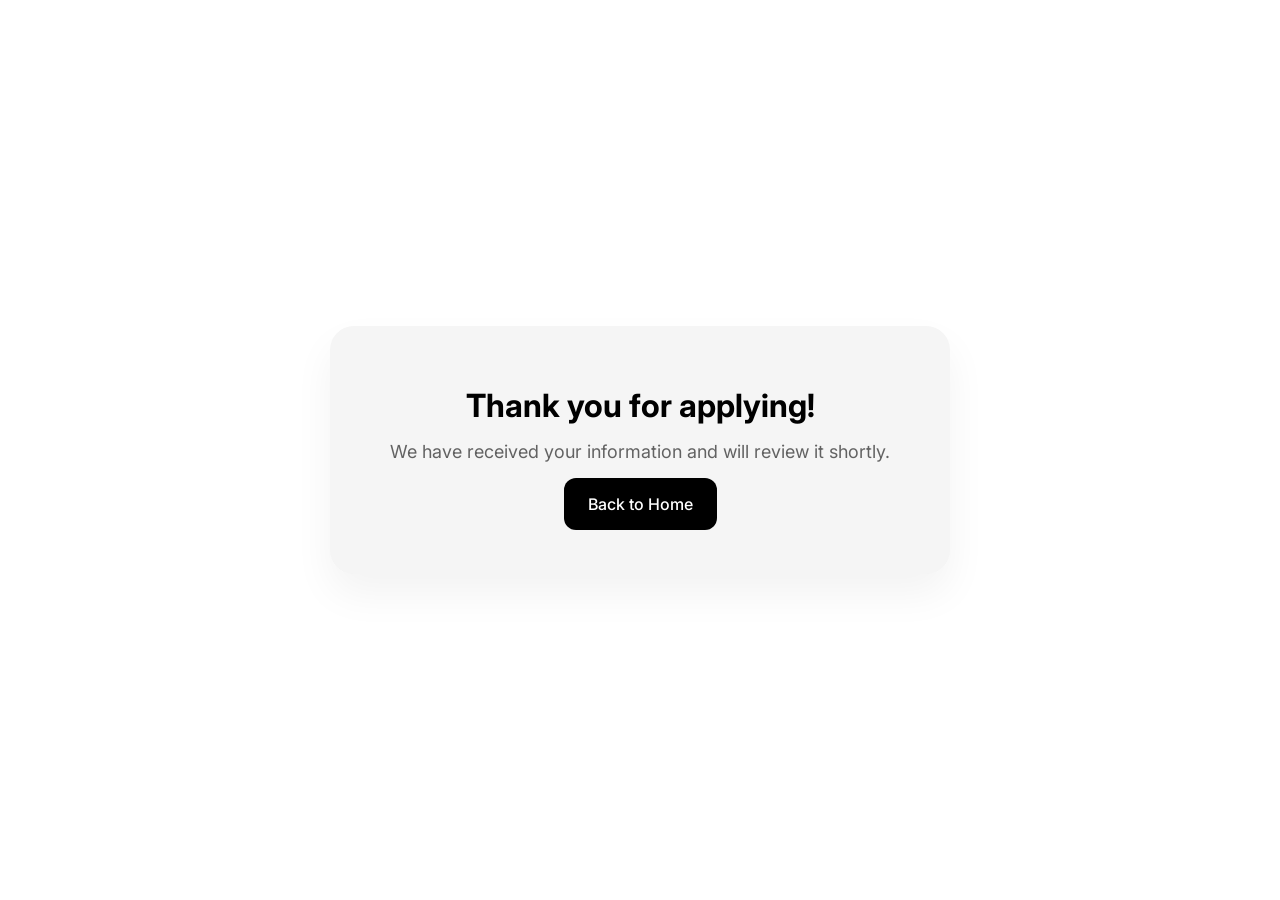
<file: thankyou.html>
<!DOCTYPE html>
<html lang="en">
<head>
    <meta charset="UTF-8">
    <meta name="viewport" content="width=device-width, initial-scale=1.0">
    <title>Thank You - Pearl</title>
    <link href="https://fonts.googleapis.com/css2?family=Inter:wght@400;500;600&display=swap" rel="stylesheet">
    <link rel="stylesheet" href="style.css" />
    <style>
        body {
            display: flex;
            justify-content: center;
            align-items: center;
            min-height: 100vh;
            text-align: center;
        }
        .thank-you-container {
            background-color: var(--accent);
            padding: 60px;
            border-radius: 24px;
            box-shadow: 0 20px 40px rgba(0, 0, 0, 0.05);
        }
    </style>
</head>
<body>
    <div class="thank-you-container">
        <h1 style="margin-bottom: 16px;">Thank you for applying!</h1>
        <p style="font-size: 18px; color: rgba(0,0,0,0.6); margin-bottom: 32px;">We have received your information and will review it shortly.</p>
        <a href="index.html" class="primary-button" style="text-decoration: none;">Back to Home</a>
    </div>
</body>
</html>
</file>
<file: style.css>
* {
            margin: 0;
            padding: 0;
            box-sizing: border-box;
            font-family: 'Inter', -apple-system, BlinkMacSystemFont, sans-serif;
        }

        :root {
            --primary: #000000;
            --secondary: #ffffff;
            --accent: #f5f5f5;
        }

        body {
            background-color: var(--secondary);
            color: var(--primary);
            overflow-x: hidden;
        }

        nav {
            display: flex;
            justify-content: space-between;
            align-items: center;
            padding: 24px 40px;
            position: fixed;
            top: 0;
            left: 0;
            right: 0;
            z-index: 100;
            background-color: rgba(255, 255, 255, 0.8);
            backdrop-filter: blur(10px);
        }
        .bar {

            display: flex;

            align-items: center;

        }
        .nav-links {

            list-style: none;

            display: flex;

            gap: 2rem;

        }

         .nav-links a {

              text-decoration: none;

            color: #1a1a1a;

              font-weight: 500;

              position: relative;

            }



        .nav-links a::after {

              content: '';

              position: absolute;

              left: 0;

              bottom: -4px;

              width: 0;

              height: 2px;

              background-color: #1a1a1a;

              transition: width 0.3s ease;

            }



        .nav-links a:hover::after {

             width: 100%;

            }


        .nav-logo {
            font-weight: 600;
            font-size: 18px;
        }

        .nav-links {
            display: flex;
            gap: 32px;
        }
        .nav-remix{
            display: flex;
            align-items: center;
            justify-content: center;
            width: 40px;
            height: 40px;
            font-size: 20px;
            background-color: transparent;
            cursor: pointer;
            color: var(--primary);
        }

        /* Dropdown Menu */
        .dropdown-menu {
            display: none;
            position: absolute;
            top: 80px;
            right: 40px;
            background-color: white;
            box-shadow: 0 4px 12px rgba(0,0,0,0.15);
            border-radius: 8px;
            flex-direction: column;
            overflow: hidden;
            z-index: 200;
        }
        .dropdown-menu.show {
            display: flex;
        }
        .dropdown-menu a {
            padding: 12px 24px;
            text-decoration: none;
            color: var(--primary);
            border-bottom: 1px solid #f0f0f0;
        }
        .dropdown-menu a:hover {
            background-color: #f5f5f5;
        }

        /* Modals */
        .modal {
            display: none;
            position: fixed;
            z-index: 1000;
            left: 0;
            top: 0;
            width: 100%;
            height: 100%;
            background-color: rgba(0,0,0,0.5);
            justify-content: center;
            align-items: center;
        }
        .modal-content {
            background-color: white;
            padding: 30px;
            border-radius: 12px;
            width: 90%;
            max-width: 500px;
            position: relative;
        }
        .close-btn {
            position: absolute;
            top: 10px;
            right: 15px;
            font-size: 24px;
            cursor: pointer;
            color: #aaa;
        }
        .close-btn:hover {
            color: black;
        }

        .nav-links a {
            text-decoration: none;
            color: var(--primary);
            font-size: 17px;
        }

        .nav-button {
            background-color: var(--primary);
            color: var(--secondary);
            padding: 10px 16px;
            border-radius: 8px;
            font-size: 17px;
            font-weight: 500;
            border: none;
            cursor: pointer;
        }

        .hero {
            padding: 180px 40px 120px;
            text-align: left;
        }

        .hero h1 {
            font-size: 50px;
            font-weight: 600;
            max-width: 900px;
            margin: 0 ;
        }

        .hero p {
            font-size: 50px;
            max-width: 600px;
            margin: 0px ;
            color: rgba(0, 0, 0, 0.6);
        }

        .hero-buttons {
            display: flex;
            justify-content: center;
            gap: 16px;
            margin-bottom: 80px;
        }

        .primary-button {
            background-color: var(--primary);
            color: var(--secondary);
            padding: 16px 24px;
            border-radius: 12px;
            font-size: 16px;
            font-weight: 500;
            border: none;
            cursor: pointer;
        }

        .secondary-button {
            background-color: var(--secondary);
            color: var(--primary);
            padding: 16px 24px;
            border-radius: 12px;
            font-size: 16px;
            font-weight: 500;
            border: 1px solid rgba(0, 0, 0, 0.1);
            cursor: pointer;
        }

        .hero-image {
            width: 100%;
            max-width: 1200px;
            margin: 0 auto;
            border-radius: 24px;
            overflow: hidden;
            box-shadow: 0 20px 40px rgba(0, 0, 0, 0.05);
        }

        .hero-image img {
            width: 100%;
            height: auto;
            display: block;
        }

        .features {
            padding: 120px 40px;
            max-width: 1200px;
            margin: 0 auto;
        }

        .features-header {
            text-align: left;
            margin-bottom: 80px;
        }

        .features-header h2 {
            font-size: 24px;
            font-weight: 100;
            margin-bottom: 16px;
        }

        .features-header p {
            font-size: 24px;
            color: rgba(0, 0, 0, 0.6);
            max-width: 600px;
            margin: 0 ;
            line-height: 1.5;
        }

        .features-grid {
            display: grid;
            grid-template-columns: repeat(3, 1fr);
            gap: 15px;
        }

        .feature-card {
            background-color: var(--accent);
            border-radius: 50px;
            padding: 48px;
            border-top: 0.5rem;
            height: 75%;
        }


        .feature-card h3 {
            font-size: 20px;
            font-weight: 600;
            margin-bottom: 120px;
        }

        .feature-card p {
            font-size: 16px;
            color: rgba(0, 0, 0, 0.6);
            line-height: 1.5;
        }

        .author-avatar {
            width: 48px;
            height: 48px;
            border-radius: 50%;
            background-color: var(--accent);
        }

        .author-info h4 {
            font-size: 16px;
            font-weight: 600;
            margin-bottom: 4px;
        }

        .author-info p {
            font-size: 14px;
            color: rgba(0, 0, 0, 0.6);
        }


        .cta {
            padding: 120px 40px;
            text-align: center;
        }

        .cta-container {
            max-width: 800px;
            margin: 0 auto;
        }

        .cta h2 {
            font-size: 48px;
            font-weight: 600;
            margin-bottom: 24px;
        }

        .cta p {
            font-size: 18px;
            color: rgba(0, 0, 0, 0.6);
            margin-bottom: 48px;
            line-height: 1.5;
        }

        footer {
            padding: 80px 40px 40px;
            background-color: var(--primary);
            color: var(--secondary);
        }

        .footer-container {
            max-width: 1200px;
            margin: 0 auto;
            display: grid;
            grid-template-columns: repeat(4, 1fr);
            gap: 40px;   
        }

        .footer-column h2 {
            font-size: 50px;
            font-weight: 600;
            margin-bottom: 24px;
            max-width: 1200px;
            margin: 0 auto;
            display: grid;
            grid-template-columns: repeat(4, 1fr);
            gap: 40px; 
            
        }

        .footer-column ul {
            list-style: none;
           
        }

        .footer-column li {
            margin-bottom: 12px;
        }

        .footer-column a {
            color: var(--secondary);
            text-decoration: none;
            font-size: 16px;
        }

        .footer-bottom {
            margin-top: 80px;
            padding-top: 40px;
            border-top: 1px solid rgba(255, 255, 255, 0.1);
            display: flex;
            justify-content: space-between;
            align-items: center;
        }

        .footer-bottom p {
            font-size: 14px;
            opacity: 0.6;
        }


        @media (max-width: 1024px) {
            .features-grid {
                grid-template-columns: repeat(2, 1fr);
            }
            
            .testimonials-grid {
                grid-template-columns: 1fr;
            }
            
            .footer-container {
                grid-template-columns: repeat(2, 1fr);
            }
        }

        @media (max-width: 768px) {
            nav {
                padding: 16px 24px;
            }
            
            .hero {
                padding: 140px 24px 80px;
            }
            
            .hero h1 {
                font-size: 48px;
            }
            
            .hero p {
                font-size: 18px;
            }
            
            .hero-buttons {
                flex-direction: column;
                align-items: center;
            }
            
            .features, .testimonials, .cta {
                padding: 80px 24px;
            }
            
            .features-header h2, .testimonials-header h2, .cta h2 {
                font-size: 36px;
            }
            
            .features-grid {
                grid-template-columns: 1fr;
            }
        }

        @media (max-width: 480px) {
            .nav-links {
                display: none;
            }
            
            .hero h1 {
                font-size: 36px;
            }
            
            .footer-container {
                grid-template-columns: 1fr;
            }
            
            .footer-bottom {
                flex-direction: column;
                gap: 24px;
                align-items: flex-start;
            }
        }
        img {
            width: 100%;
        }

/* Job Application Form */
.form {
    background-color: var(--secondary);
    padding: 40px;
    margin: 40px;
    border-radius: 12px;
    box-shadow: 0 4px 8px rgba(0, 0, 0, 0.1);
}

form {
    display: grid;
    grid-template-columns: repeat(2, 1fr);
    gap: 24px;
}

form label {
    font-weight: 600;
    font-size: 16px;
    margin-bottom: 8px;
}

form input, form textarea {
    padding: 12px;
    border: 1px solid rgba(0, 0, 0, 0.1);
    border-radius: 8px;
    font-size: 16px;
    width: 100%;
}

form textarea {
    height: 120px;
}

form input[type="submit"] {
    background-color: var(--primary);
    color: var(--secondary);
    padding: 12px 24px;
    border-radius: 8px;
    font-size: 16px;
    font-weight: 500;
    border: none;
    cursor: pointer;
}

/* About Us and Contact Us sections */
.about, .contact {
    background-color: var(--accent);
    padding: 40px;
    margin: 40px;
    border-radius: 12px;
    box-shadow: 0 4px 8px rgba(0, 0, 0, 0.1);
}

.about h2, .contact h2 {
    font-weight: 600;
    font-size: 24px;
    margin-bottom: 16px;
}

.about p, .contact p {
    font-size: 16px;
    line-height: 1.5;
    color: rgba(0, 0, 0, 0.6);
}
#message {
  color: green;
  font-weight: bold;
}

.success {
  display: none;
  animation: fadeIn 1s ease-in-out;
}

@keyframes fadeIn {
  0% {
    opacity: 0;
  }
  100% {
    opacity: 1;
  }
}

.thank-you h2 {
    font-size: 24px;
    font-weight: bold;
    margin-bottom: 20px;
}

.thank-you {
    display: none; /* Hidden by default */
    text-align: center;
    padding: 80px 40px;
    background-color: var(--accent);
    margin: 40px;
    border-radius: 12px;
}

.social-links {
    margin-top: 16px;
    display: flex;
    gap: 16px;
}

.social-links a {
    font-size: 28px;
    color: var(--primary);
    transition: color 0.3s ease;
}

.social-links a:hover {
    color: #0077b5; /* Blue highlight on hover */
}
</file>
